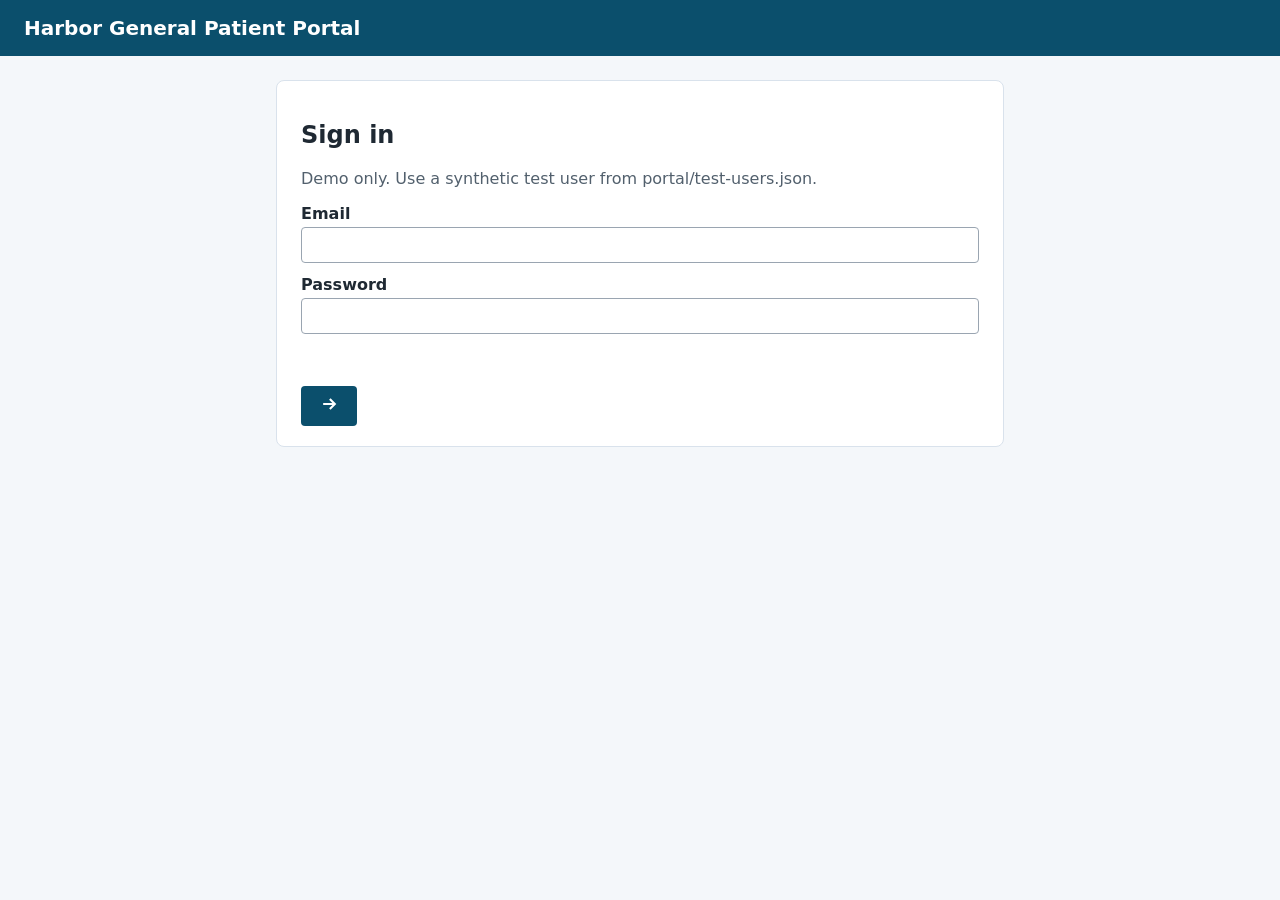
<file: portal/buggy/index.html>
<!doctype html>
<html lang="en">
<head>
  <meta charset="utf-8">
  <meta name="viewport" content="width=device-width, initial-scale=1">
  <title>Sign in - Harbor General Patient Portal</title>
  <link rel="icon" href="favicon.svg" type="image/svg+xml">
  <link rel="stylesheet" href="styles.css">
</head>
<body>
  <header>
    <p>Harbor General Patient Portal</p>
  </header>

  <main>
    <section class="card">
      <h1>Sign in</h1>
      <p class="muted">Demo only. Use a synthetic test user from portal/test-users.json.</p>

      <form id="sign-in-form">
        <label for="email">Email</label>
        <input id="email" name="email" type="email" autocomplete="username">

        <label for="password">Password</label>
        <input id="password" name="password" type="password" autocomplete="current-password">

        <p id="sign-in-error" class="error" role="alert"></p>

        <button type="submit">
          <svg width="20" height="20" viewBox="0 0 24 24" fill="none" stroke="currentColor" stroke-width="2.5" aria-hidden="true">
            <path d="M5 12h14M13 6l6 6-6 6"/>
          </svg>
        </button>
      </form>
    </section>
  </main>

  <script>
    // DEMO LOGIN, NOT REAL AUTH. Credentials are synthetic and checked in the browser.
    // A real portal would authenticate server-side (e.g. Entra ID / SSO) and never ship passwords.
    document.getElementById("sign-in-form").addEventListener("submit", async function (event) {
      event.preventDefault();
      const email = document.getElementById("email").value.trim().toLowerCase();
      const password = document.getElementById("password").value;

      const data = await fetch("../test-users.json").then(function (r) { return r.json(); });
      const user = data.users.find(function (u) { return u.email === email && u.password === password; });

      if (!user) {
        document.getElementById("sign-in-error").textContent = "Incorrect email or password. Please try again.";
        return;
      }
      sessionStorage.setItem("portalUser", user.email);
      window.location.href = "dashboard.html";
    });
  </script>
</body>
</html>
</file>
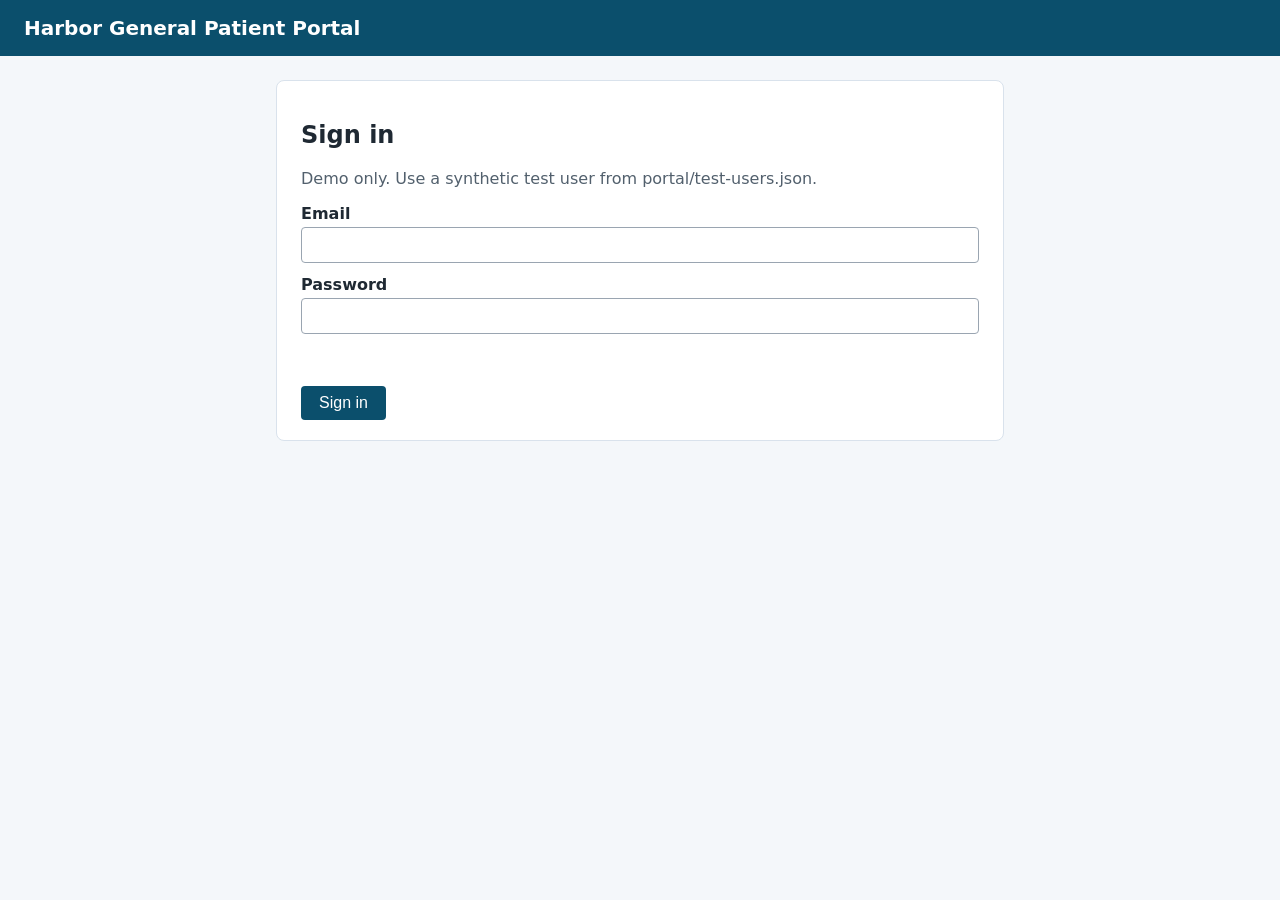
<file: portal/good/index.html>
<!doctype html>
<html lang="en">
<head>
  <meta charset="utf-8">
  <meta name="viewport" content="width=device-width, initial-scale=1">
  <title>Sign in - Harbor General Patient Portal</title>
  <link rel="icon" href="favicon.svg" type="image/svg+xml">
  <link rel="stylesheet" href="styles.css">
</head>
<body>
  <header>
    <p>Harbor General Patient Portal</p>
  </header>

  <main>
    <section class="card">
      <h1>Sign in</h1>
      <p class="muted">Demo only. Use a synthetic test user from portal/test-users.json.</p>

      <form id="sign-in-form">
        <label for="email">Email</label>
        <input id="email" name="email" type="email" autocomplete="username">

        <label for="password">Password</label>
        <input id="password" name="password" type="password" autocomplete="current-password">

        <p id="sign-in-error" class="error" role="alert"></p>

        <button type="submit">Sign in</button>
      </form>
    </section>
  </main>

  <script>
    // DEMO LOGIN, NOT REAL AUTH. Credentials are synthetic and checked in the browser.
    // A real portal would authenticate server-side (e.g. Entra ID / SSO) and never ship passwords.
    document.getElementById("sign-in-form").addEventListener("submit", async function (event) {
      event.preventDefault();
      const email = document.getElementById("email").value.trim().toLowerCase();
      const password = document.getElementById("password").value;

      const data = await fetch("../test-users.json").then(function (r) { return r.json(); });
      const user = data.users.find(function (u) { return u.email === email && u.password === password; });

      if (!user) {
        document.getElementById("sign-in-error").textContent = "Incorrect email or password. Please try again.";
        return;
      }
      sessionStorage.setItem("portalUser", user.email);
      window.location.href = "dashboard.html";
    });
  </script>
</body>
</html>
</file>
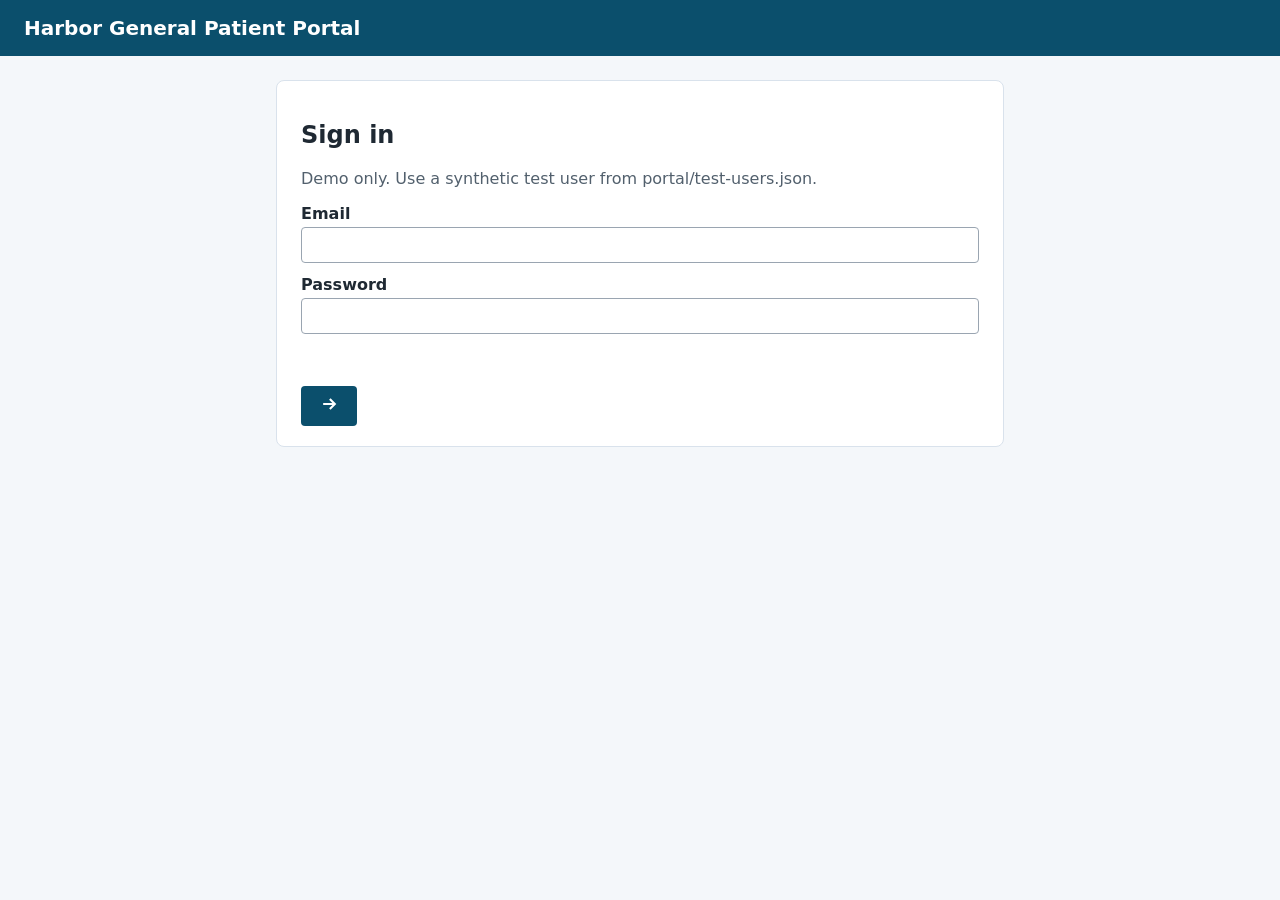
<file: portal/buggy/dashboard.html>
<!doctype html>
<html lang="en">
<head>
  <meta charset="utf-8">
  <meta name="viewport" content="width=device-width, initial-scale=1">
  <title>Dashboard - Harbor General Patient Portal</title>
  <link rel="icon" href="favicon.svg" type="image/svg+xml">
  <link rel="stylesheet" href="styles.css">
</head>
<body>
  <header>
    <p>Harbor General Patient Portal</p>
  </header>

  <main>
    <section class="card">
      <h1 id="welcome">Welcome</h1>
      <p class="muted" id="mrn"></p>
    </section>

    <section class="card">
      <ul id="appointments"></ul>
    </section>

    <iframe id="lab-results-frame" title="Lab results" src="lab-results.html"></iframe>
  </main>

  <script>
    // Demo session: the signed-in test user's email is kept in sessionStorage.
    (async function () {
      const email = sessionStorage.getItem("portalUser");
      const data = await fetch("../test-users.json").then(function (r) { return r.json(); });
      const user = data.users.find(function (u) { return u.email === email; });
      if (!user) {
        window.location.href = "index.html";
        return;
      }

      document.getElementById("welcome").textContent = "Welcome, " + user.name;
      document.getElementById("mrn").textContent = "MRN: " + user.mrn;
      const list = document.getElementById("appointments");
      user.appointments.forEach(function (text) {
        const item = document.createElement("li");
        item.textContent = text;
        list.appendChild(item);
      });
    })();
  </script>
</body>
</html>
</file>
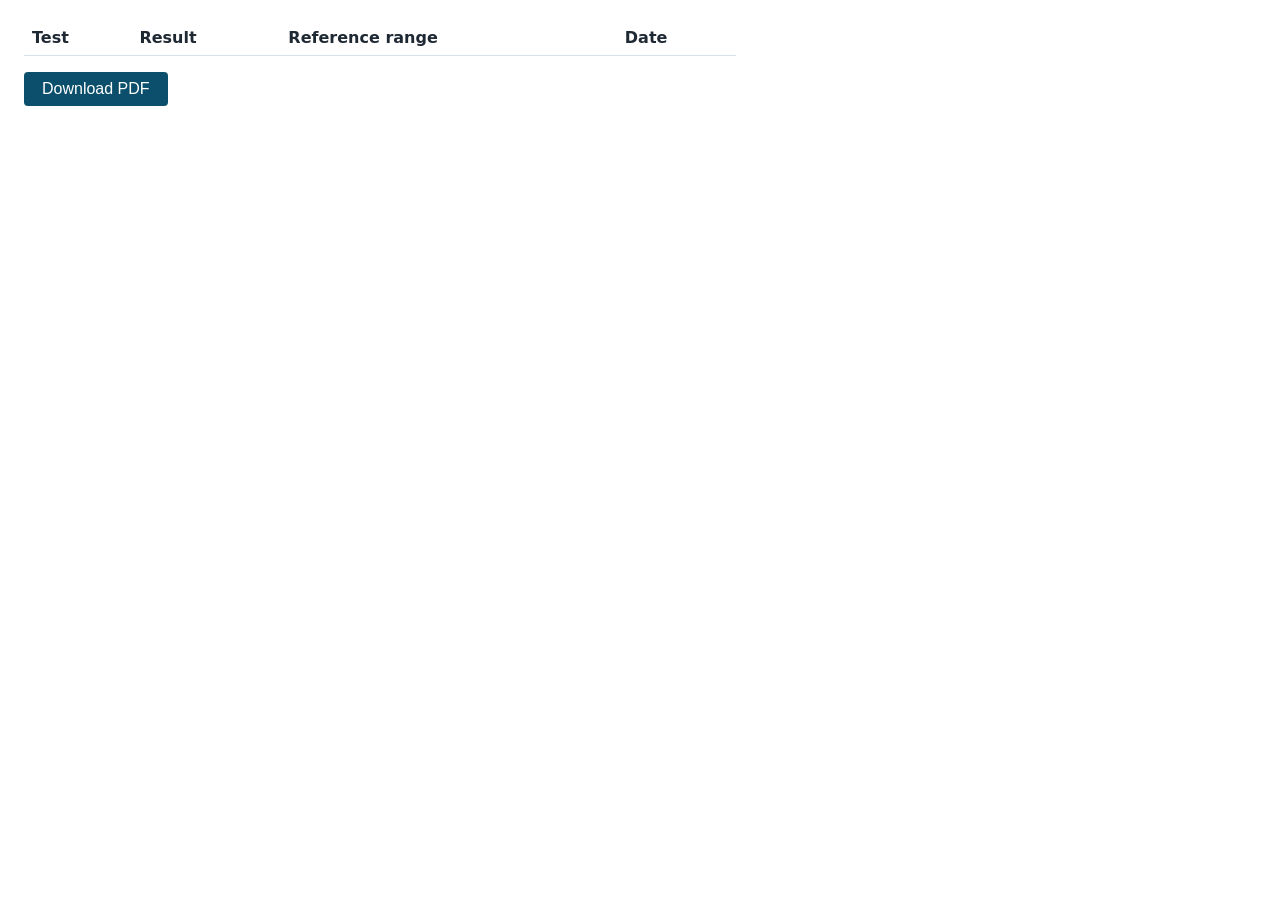
<file: portal/buggy/lab-results.html>
<!doctype html>
<html lang="en">
<head>
  <meta charset="utf-8">
  <meta name="viewport" content="width=device-width, initial-scale=1">
  <title>Lab results - Harbor General Patient Portal</title>
  <link rel="icon" href="favicon.svg" type="image/svg+xml">
  <link rel="stylesheet" href="styles.css">
</head>
<body class="frame-body">
  <main class="card">

    <table>
      <thead>
        <tr><th>Test</th><th>Result</th><th>Reference range</th><th>Date</th></tr>
      </thead>
      <tbody id="lab-rows"></tbody>
    </table>

    <button id="download-pdf" type="button">Download PDF</button>
    <p id="download-status" class="status" role="status"></p>
  </main>

  <script>
    // Loaded inside the dashboard iframe; same origin, so it shares the demo session.
    let currentUser = null;

    (async function () {
      const email = sessionStorage.getItem("portalUser");
      const data = await fetch("../test-users.json").then(function (r) { return r.json(); });
      const user = data.users.find(function (u) { return u.email === email; });
      if (!user) return;
      currentUser = user;

      const rows = document.getElementById("lab-rows");
      user.labResults.forEach(function (lab) {
        const row = document.createElement("tr");
        [lab.test, lab.result, lab.range, lab.date].forEach(function (value) {
          const cell = document.createElement("td");
          cell.textContent = value;
          row.appendChild(cell);
        });
        rows.appendChild(row);
      });
    })();

    // Builds a tiny one-page PDF in the browser (no server, no PDF library).
    // A PDF is text objects plus an "xref" table of byte offsets; all content here is ASCII,
    // so string length == byte length.
    function buildPdf(lines) {
      const escape = function (s) { return s.replace(/[\\()]/g, function (c) { return "\\" + c; }); };
      let text = "BT /F1 11 Tf 72 740 Td 16 TL\n";
      lines.forEach(function (line) { text += "(" + escape(line) + ") Tj T*\n"; });
      text += "ET";

      const objects = [
        "<< /Type /Catalog /Pages 2 0 R >>",
        "<< /Type /Pages /Kids [3 0 R] /Count 1 >>",
        "<< /Type /Page /Parent 2 0 R /MediaBox [0 0 612 792] /Contents 4 0 R /Resources << /Font << /F1 5 0 R >> >> >>",
        "<< /Length " + text.length + " >>\nstream\n" + text + "\nendstream",
        "<< /Type /Font /Subtype /Type1 /BaseFont /Helvetica >>"
      ];

      let pdf = "%PDF-1.4\n";
      const offsets = [];
      objects.forEach(function (body, i) {
        offsets.push(pdf.length);
        pdf += (i + 1) + " 0 obj\n" + body + "\nendobj\n";
      });
      const xrefStart = pdf.length;
      pdf += "xref\n0 " + (objects.length + 1) + "\n0000000000 65535 f \n";
      offsets.forEach(function (offset) { pdf += String(offset).padStart(10, "0") + " 00000 n \n"; });
      pdf += "trailer\n<< /Size " + (objects.length + 1) + " /Root 1 0 R >>\nstartxref\n" + xrefStart + "\n%%EOF\n";
      return pdf;
    }

    function downloadLabResultsPdf(user) {
      const lines = [
        "DEMO DATA - SYNTHETIC TEST RECORD - NOT A REAL PATIENT - NOT FOR CLINICAL USE",
        "Harbor General Patient Portal - Lab results",
        "",
        "Patient: " + user.name,
        "MRN: " + user.mrn,
        ""
      ];
      user.labResults.forEach(function (lab) {
        lines.push(lab.test + ": " + lab.result + "  (reference " + lab.range + ")  " + lab.date);
      });

      const blob = new Blob([buildPdf(lines)], { type: "application/pdf" });
      const link = document.createElement("a");
      link.href = URL.createObjectURL(blob);
      link.download = "lab-results-" + user.mrn + ".pdf";
      document.body.appendChild(link);
      link.click();
      link.remove();
      setTimeout(function () { URL.revokeObjectURL(link.href); }, 1000);
    }

    document.getElementById("download-pdf").addEventListener("click", function () {
      if (!currentUser) return;
    });
  </script>
</body>
</html>
</file>
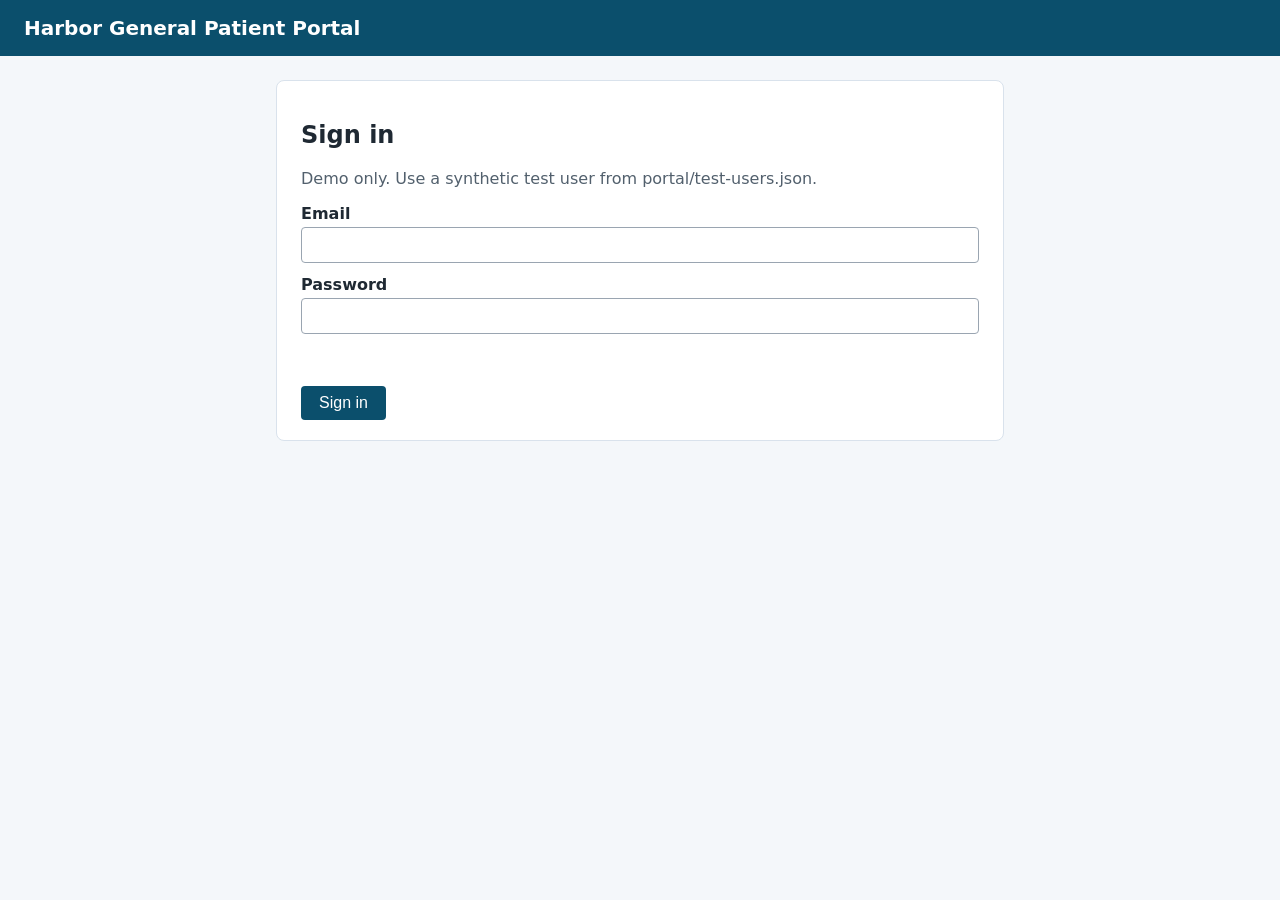
<file: portal/good/dashboard.html>
<!doctype html>
<html lang="en">
<head>
  <meta charset="utf-8">
  <meta name="viewport" content="width=device-width, initial-scale=1">
  <title>Dashboard - Harbor General Patient Portal</title>
  <link rel="icon" href="favicon.svg" type="image/svg+xml">
  <link rel="stylesheet" href="styles.css">
</head>
<body>
  <header>
    <p>Harbor General Patient Portal</p>
  </header>

  <main>
    <section class="card">
      <h1 id="welcome">Welcome</h1>
      <p class="muted" id="mrn"></p>
    </section>

    <section class="card">
      <h2>Upcoming appointments</h2>
      <ul id="appointments"></ul>
    </section>

    <iframe id="lab-results-frame" title="Lab results" src="lab-results.html"></iframe>
  </main>

  <script>
    // Demo session: the signed-in test user's email is kept in sessionStorage.
    (async function () {
      const email = sessionStorage.getItem("portalUser");
      const data = await fetch("../test-users.json").then(function (r) { return r.json(); });
      const user = data.users.find(function (u) { return u.email === email; });
      if (!user) {
        window.location.href = "index.html";
        return;
      }

      document.getElementById("welcome").textContent = "Welcome, " + user.name;
      document.getElementById("mrn").textContent = "MRN: " + user.mrn;
      const list = document.getElementById("appointments");
      user.appointments.forEach(function (text) {
        const item = document.createElement("li");
        item.textContent = text;
        list.appendChild(item);
      });
    })();
  </script>
</body>
</html>
</file>
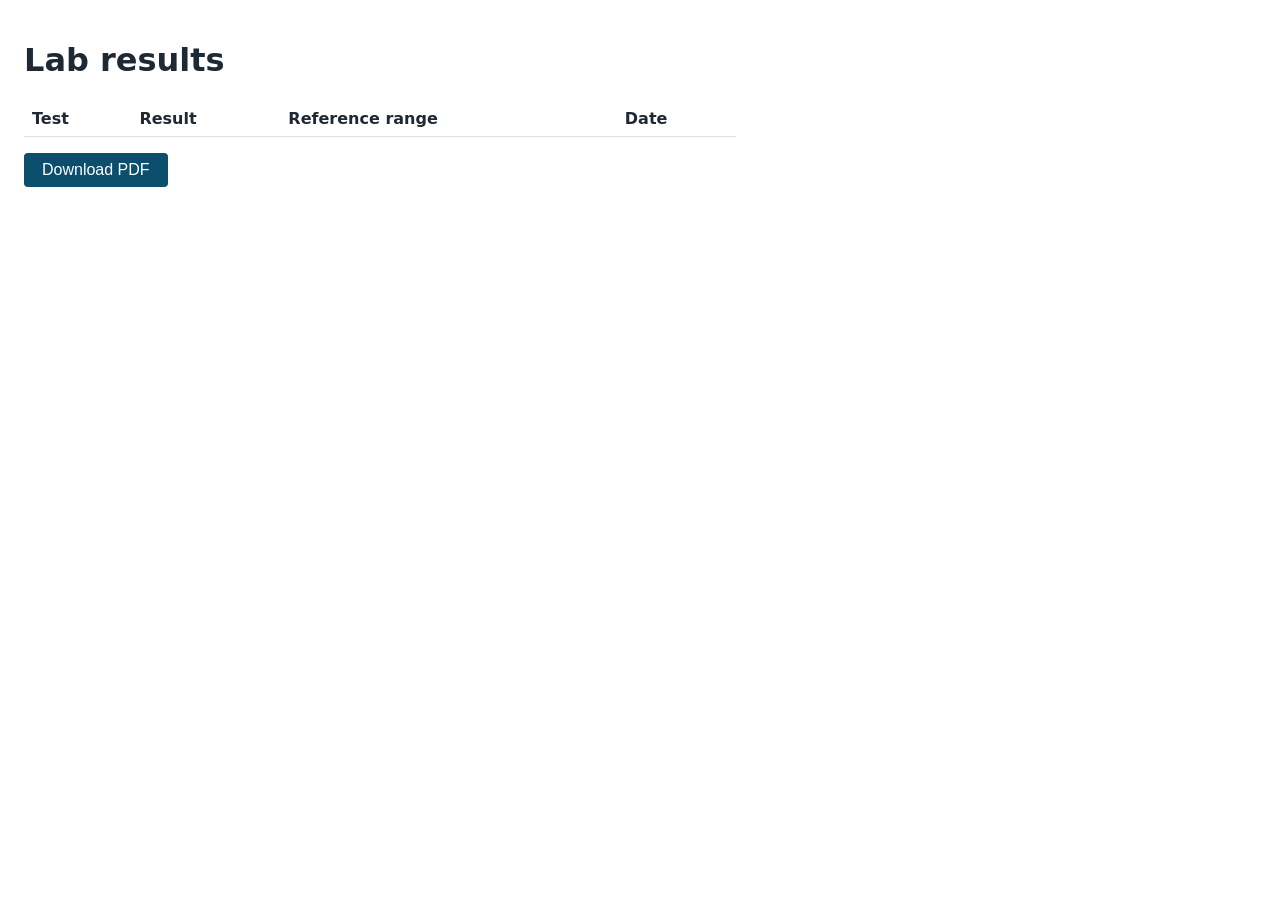
<file: portal/good/lab-results.html>
<!doctype html>
<html lang="en">
<head>
  <meta charset="utf-8">
  <meta name="viewport" content="width=device-width, initial-scale=1">
  <title>Lab results - Harbor General Patient Portal</title>
  <link rel="icon" href="favicon.svg" type="image/svg+xml">
  <link rel="stylesheet" href="styles.css">
</head>
<body class="frame-body">
  <main class="card">
    <h1>Lab results</h1>

    <table>
      <thead>
        <tr><th>Test</th><th>Result</th><th>Reference range</th><th>Date</th></tr>
      </thead>
      <tbody id="lab-rows"></tbody>
    </table>

    <button id="download-pdf" type="button">Download PDF</button>
    <p id="download-status" class="status" role="status"></p>
  </main>

  <script>
    // Loaded inside the dashboard iframe; same origin, so it shares the demo session.
    let currentUser = null;

    (async function () {
      const email = sessionStorage.getItem("portalUser");
      const data = await fetch("../test-users.json").then(function (r) { return r.json(); });
      const user = data.users.find(function (u) { return u.email === email; });
      if (!user) return;
      currentUser = user;

      const rows = document.getElementById("lab-rows");
      user.labResults.forEach(function (lab) {
        const row = document.createElement("tr");
        [lab.test, lab.result, lab.range, lab.date].forEach(function (value) {
          const cell = document.createElement("td");
          cell.textContent = value;
          row.appendChild(cell);
        });
        rows.appendChild(row);
      });
    })();

    // Builds a tiny one-page PDF in the browser (no server, no PDF library).
    // A PDF is text objects plus an "xref" table of byte offsets; all content here is ASCII,
    // so string length == byte length.
    function buildPdf(lines) {
      const escape = function (s) { return s.replace(/[\\()]/g, function (c) { return "\\" + c; }); };
      let text = "BT /F1 11 Tf 72 740 Td 16 TL\n";
      lines.forEach(function (line) { text += "(" + escape(line) + ") Tj T*\n"; });
      text += "ET";

      const objects = [
        "<< /Type /Catalog /Pages 2 0 R >>",
        "<< /Type /Pages /Kids [3 0 R] /Count 1 >>",
        "<< /Type /Page /Parent 2 0 R /MediaBox [0 0 612 792] /Contents 4 0 R /Resources << /Font << /F1 5 0 R >> >> >>",
        "<< /Length " + text.length + " >>\nstream\n" + text + "\nendstream",
        "<< /Type /Font /Subtype /Type1 /BaseFont /Helvetica >>"
      ];

      let pdf = "%PDF-1.4\n";
      const offsets = [];
      objects.forEach(function (body, i) {
        offsets.push(pdf.length);
        pdf += (i + 1) + " 0 obj\n" + body + "\nendobj\n";
      });
      const xrefStart = pdf.length;
      pdf += "xref\n0 " + (objects.length + 1) + "\n0000000000 65535 f \n";
      offsets.forEach(function (offset) { pdf += String(offset).padStart(10, "0") + " 00000 n \n"; });
      pdf += "trailer\n<< /Size " + (objects.length + 1) + " /Root 1 0 R >>\nstartxref\n" + xrefStart + "\n%%EOF\n";
      return pdf;
    }

    function downloadLabResultsPdf(user) {
      const lines = [
        "DEMO DATA - SYNTHETIC TEST RECORD - NOT A REAL PATIENT - NOT FOR CLINICAL USE",
        "Harbor General Patient Portal - Lab results",
        "",
        "Patient: " + user.name,
        "MRN: " + user.mrn,
        ""
      ];
      user.labResults.forEach(function (lab) {
        lines.push(lab.test + ": " + lab.result + "  (reference " + lab.range + ")  " + lab.date);
      });

      const blob = new Blob([buildPdf(lines)], { type: "application/pdf" });
      const link = document.createElement("a");
      link.href = URL.createObjectURL(blob);
      link.download = "lab-results-" + user.mrn + ".pdf";
      document.body.appendChild(link);
      link.click();
      link.remove();
      setTimeout(function () { URL.revokeObjectURL(link.href); }, 1000);
    }

    document.getElementById("download-pdf").addEventListener("click", function () {
      if (!currentUser) return;
      downloadLabResultsPdf(currentUser);
      document.getElementById("download-status").textContent = "Download started";
    });
  </script>
</body>
</html>
</file>
<file: portal/buggy/styles.css>
/* Shared styles for Harbor General Patient Portal (synthetic demo). */
* { box-sizing: border-box; }

body {
  margin: 0;
  font-family: system-ui, -apple-system, "Segoe UI", Roboto, sans-serif;
  color: #1f2933;
  background: #f4f7fa;
}

header {
  background: #0b4f6c;
  color: #fff;
  padding: 16px 24px;
}

header p { margin: 0; font-size: 1.25rem; font-weight: 600; }

main { max-width: 760px; margin: 24px auto; padding: 0 16px; }

.card {
  background: #fff;
  border: 1px solid #d9e2ec;
  border-radius: 8px;
  padding: 20px 24px;
  margin-bottom: 20px;
}

label { display: block; margin: 12px 0 4px; font-weight: 600; }

input {
  width: 100%;
  padding: 8px 10px;
  border: 1px solid #9aa5b1;
  border-radius: 4px;
  font-size: 1rem;
}

button {
  margin-top: 16px;
  padding: 8px 18px;
  font-size: 1rem;
  color: #fff;
  background: #0b4f6c;
  border: 0;
  border-radius: 4px;
  cursor: pointer;
}

button:focus-visible, input:focus-visible { outline: 3px solid #f0b429; outline-offset: 2px; }

table { width: 100%; border-collapse: collapse; }
th, td { text-align: left; padding: 8px; border-bottom: 1px solid #d9e2ec; }

/* Tall enough to show the table, button and status message without scrolling. */
iframe { width: 100%; height: 440px; border: 1px solid #d9e2ec; border-radius: 8px; background: #fff; }

@media (max-width: 600px) {
  iframe { height: 560px; }
}

/* Inside the iframe: the frame border already acts as the card edge. */
.frame-body { background: #fff; }
.frame-body main.card { margin: 0; border: 0; }

.muted { color: #52606d; }

.error { color: #b42318; font-weight: 600; min-height: 1.5em; margin: 12px 0 0; }

/* Reserve space so "Download started" doesn't change the layout height. */
.status { min-height: 1.5em; margin: 12px 0 0; font-weight: 600; color: #0b6e4f; }
</file>
<file: portal/good/styles.css>
/* Shared styles for Harbor General Patient Portal (synthetic demo). */
* { box-sizing: border-box; }

body {
  margin: 0;
  font-family: system-ui, -apple-system, "Segoe UI", Roboto, sans-serif;
  color: #1f2933;
  background: #f4f7fa;
}

header {
  background: #0b4f6c;
  color: #fff;
  padding: 16px 24px;
}

header p { margin: 0; font-size: 1.25rem; font-weight: 600; }

main { max-width: 760px; margin: 24px auto; padding: 0 16px; }

.card {
  background: #fff;
  border: 1px solid #d9e2ec;
  border-radius: 8px;
  padding: 20px 24px;
  margin-bottom: 20px;
}

label { display: block; margin: 12px 0 4px; font-weight: 600; }

input {
  width: 100%;
  padding: 8px 10px;
  border: 1px solid #9aa5b1;
  border-radius: 4px;
  font-size: 1rem;
}

button {
  margin-top: 16px;
  padding: 8px 18px;
  font-size: 1rem;
  color: #fff;
  background: #0b4f6c;
  border: 0;
  border-radius: 4px;
  cursor: pointer;
}

button:focus-visible, input:focus-visible { outline: 3px solid #f0b429; outline-offset: 2px; }

table { width: 100%; border-collapse: collapse; }
th, td { text-align: left; padding: 8px; border-bottom: 1px solid #d9e2ec; }

/* Tall enough to show the table, button and status message without scrolling. */
iframe { width: 100%; height: 440px; border: 1px solid #d9e2ec; border-radius: 8px; background: #fff; }

@media (max-width: 600px) {
  iframe { height: 560px; }
}

/* Inside the iframe: the frame border already acts as the card edge. */
.frame-body { background: #fff; }
.frame-body main.card { margin: 0; border: 0; }

.muted { color: #52606d; }

.error { color: #b42318; font-weight: 600; min-height: 1.5em; margin: 12px 0 0; }

/* Reserve space so "Download started" doesn't change the layout height. */
.status { min-height: 1.5em; margin: 12px 0 0; font-weight: 600; color: #0b6e4f; }
</file>
